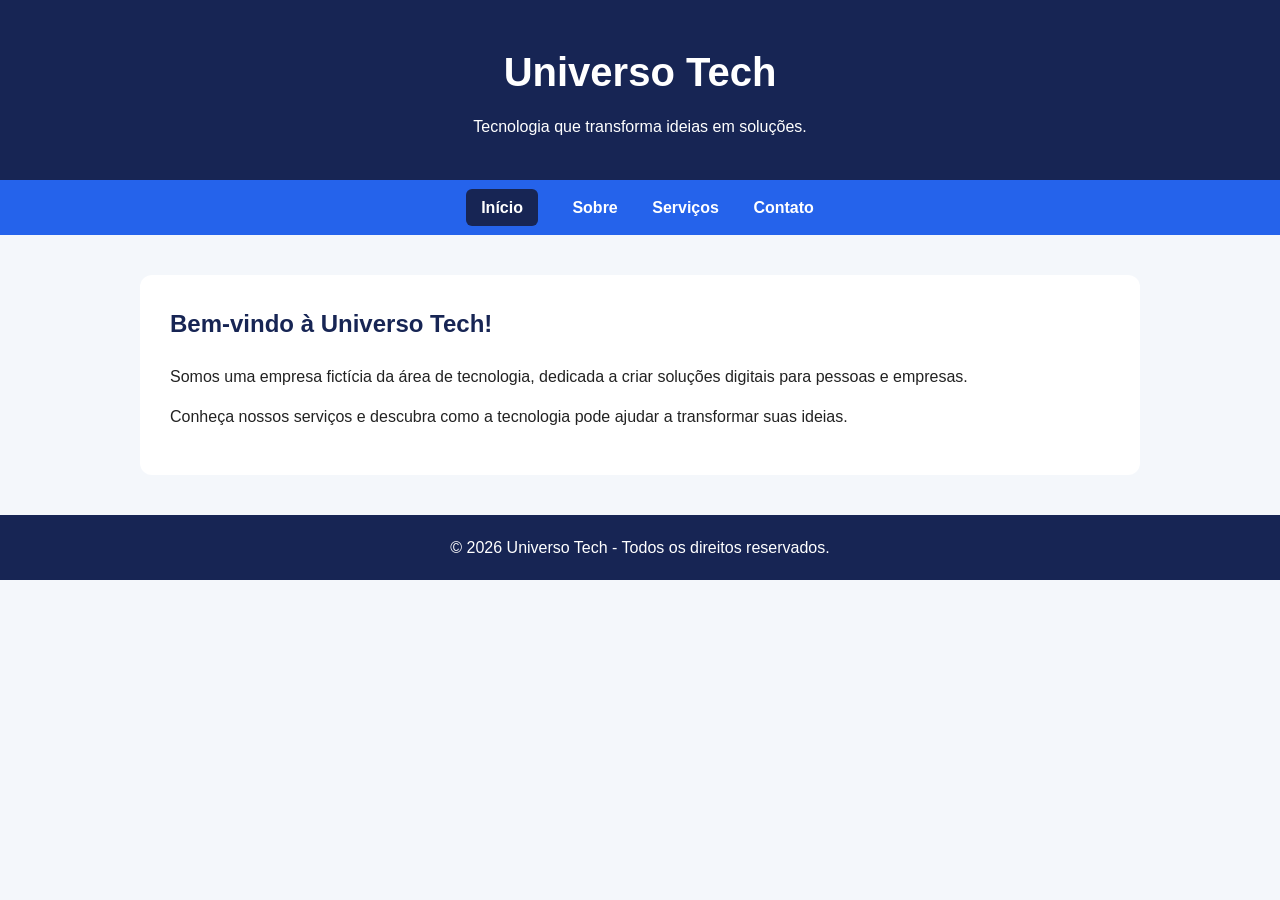
<file: index.html>
<!DOCTYPE html>
<html lang="pt-BR">

<head>
    <meta charset="UTF-8">
    <meta name="viewport" content="width=device-width, initial-scale=1.0">
    <link rel="stylesheet" href="css/estilo.css">
    <title>Universo Tech</title>
</head>

<body>

    <header>
        <h1>Universo Tech</h1>
        <p>Tecnologia que transforma ideias em soluções.</p>
    </header>

    <nav>
        <a href="index.html" class="active">Início</a>
        <a href="sobre.html">Sobre</a>
        <a href="servicos.html">Serviços</a>
        <a href="contato.html">Contato</a>
    </nav>

    <main>
        <h2>Bem-vindo à Universo Tech!</h2>

        <p>
            Somos uma empresa fictícia da área de tecnologia,
            dedicada a criar soluções digitais para pessoas e empresas.
        </p>

        <p>
            Conheça nossos serviços e descubra como a tecnologia
            pode ajudar a transformar suas ideias.
        </p>
    </main>
    
    <button id="voltarTopo">Voltar ao Topo</button>
    
    <footer>
        <p>&copy; 2026 Universo Tech - Todos os direitos reservados.</p>
    </footer>
    
<script src="js/script.js"></script>
    
</body>

</html>
</file>
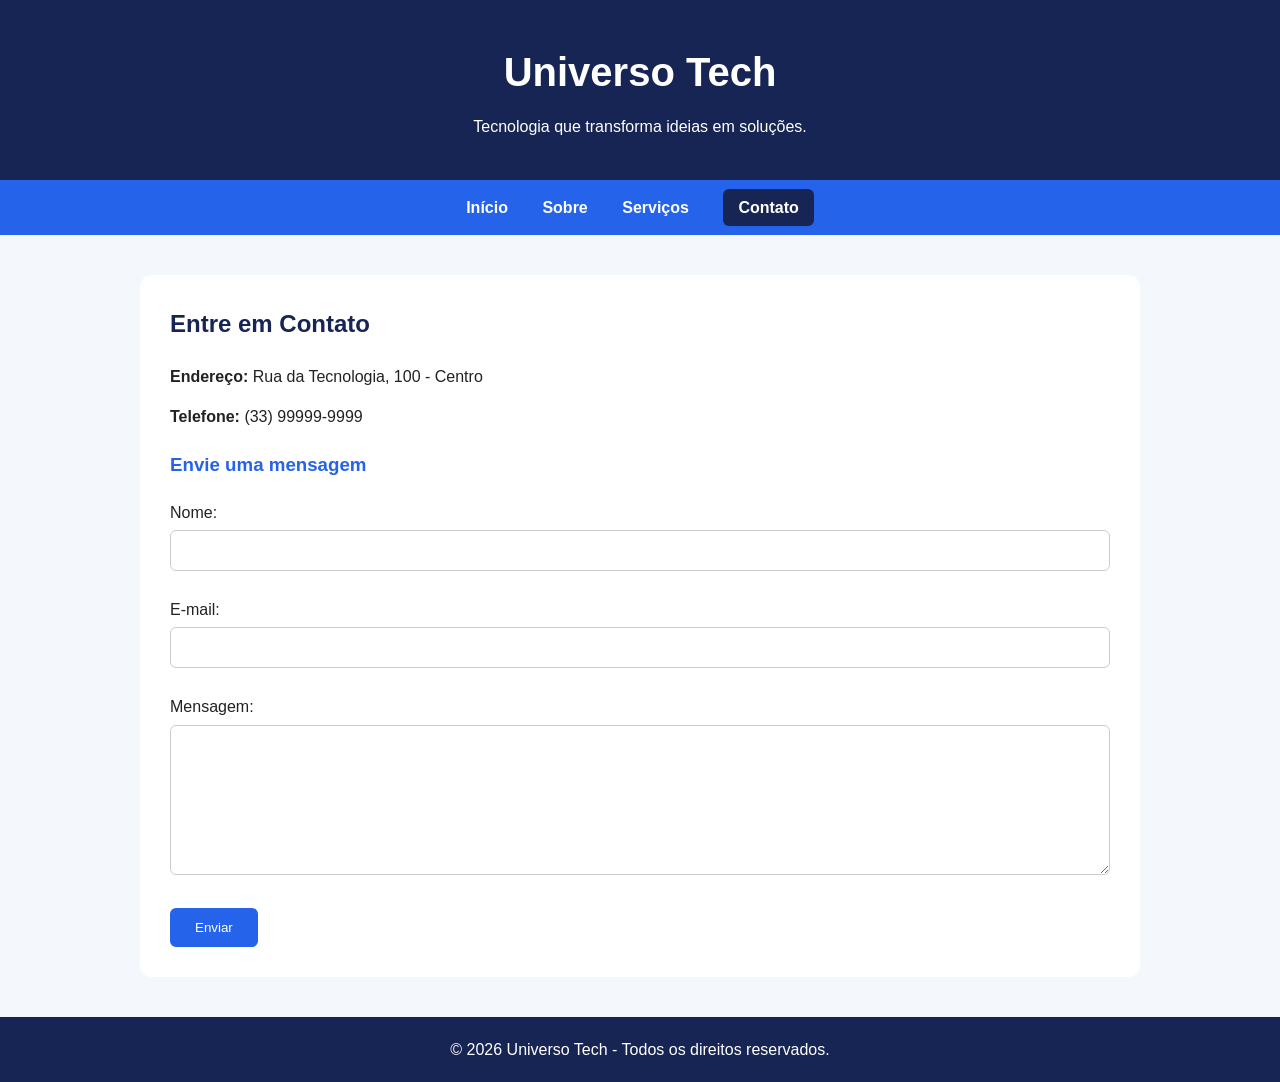
<file: contato.html>
<!DOCTYPE html>
<html lang="pt-BR">
<head>
    <meta charset="UTF-8">
    <meta name="viewport" content="width=device-width, initial-scale=1.0">
    <link rel="stylesheet" href="css/estilo.css">
    <title>Contato - Universo Tech</title>
</head>

<body>

    <header>
        <h1>Universo Tech</h1>
        <p>Tecnologia que transforma ideias em soluções.</p>
    </header>

    <nav>
        <a href="index.html">Início</a>
        <a href="sobre.html">Sobre</a>
        <a href="servicos.html">Serviços</a>
        <a href="contato.html" class="active">Contato</a>
    </nav>

    <main>
        <h2>Entre em Contato</h2>

        <p><strong>Endereço:</strong> Rua da Tecnologia, 100 - Centro</p>
        <p><strong>Telefone:</strong> (33) 99999-9999</p>

        <h3>Envie uma mensagem</h3>

        <form>
            <label for="nome">Nome:</label>
            <input type="text" id="nome" name="nome">

            <br><br>

            <label for="email">E-mail:</label>
            <input type="email" id="email" name="email">

            <br><br>

            <label for="mensagem">Mensagem:</label>
            <textarea id="mensagem" name="mensagem"></textarea>

            <br><br>

            <button type="submit">Enviar</button>
        </form>
    </main>

    <footer>
        <p>&copy; 2026 Universo Tech - Todos os direitos reservados.</p>
    </footer>
    
<script src="js/script.js"></script>
    
</body>
</html>
</file>
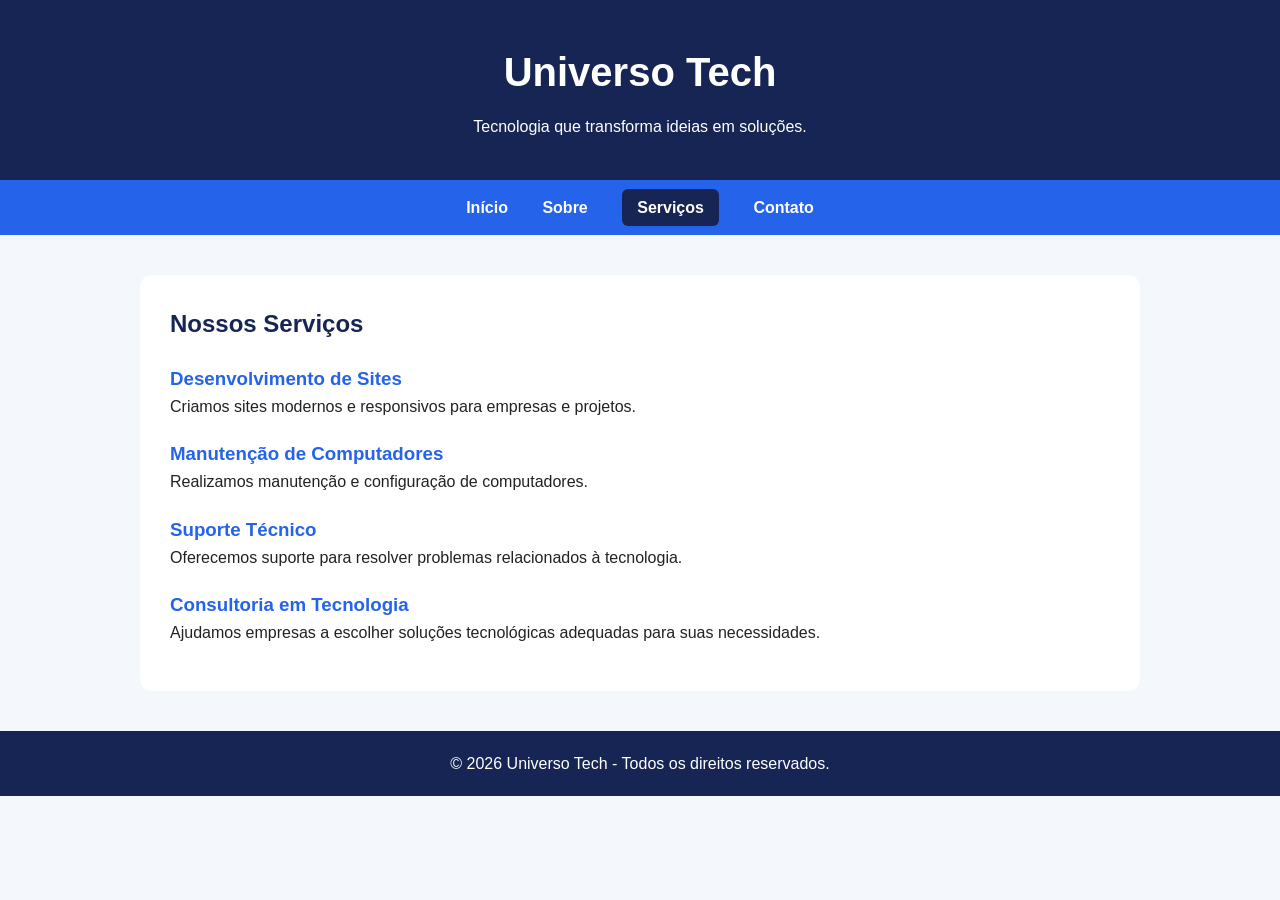
<file: servicos.html>
<!DOCTYPE html>
<html lang="pt-BR">
<head>
    <meta charset="UTF-8">
    <meta name="viewport" content="width=device-width, initial-scale=1.0">
    <link rel="stylesheet" href="css/estilo.css">
    <title>Serviços - Universo Tech</title>
</head>

<body>

    <header>
        <h1>Universo Tech</h1>
        <p>Tecnologia que transforma ideias em soluções.</p>
    </header>

    <nav>
        <a href="index.html">Início</a>
        <a href="sobre.html">Sobre</a>
        <a href="servicos.html" class="active">Serviços</a>
        <a href="contato.html">Contato</a>
    </nav>

    <main>
        <h2>Nossos Serviços</h2>

        <h3>Desenvolvimento de Sites</h3>
        <p>
            Criamos sites modernos e responsivos para empresas e projetos.
        </p>

        <h3>Manutenção de Computadores</h3>
        <p>
            Realizamos manutenção e configuração de computadores.
        </p>

        <h3>Suporte Técnico</h3>
        <p>
            Oferecemos suporte para resolver problemas relacionados à tecnologia.
        </p>

        <h3>Consultoria em Tecnologia</h3>
        <p>
            Ajudamos empresas a escolher soluções tecnológicas adequadas
            para suas necessidades.
        </p>
    </main>

    <footer>
        <p>&copy; 2026 Universo Tech - Todos os direitos reservados.</p>
    </footer>

</body>
</html>
</file>
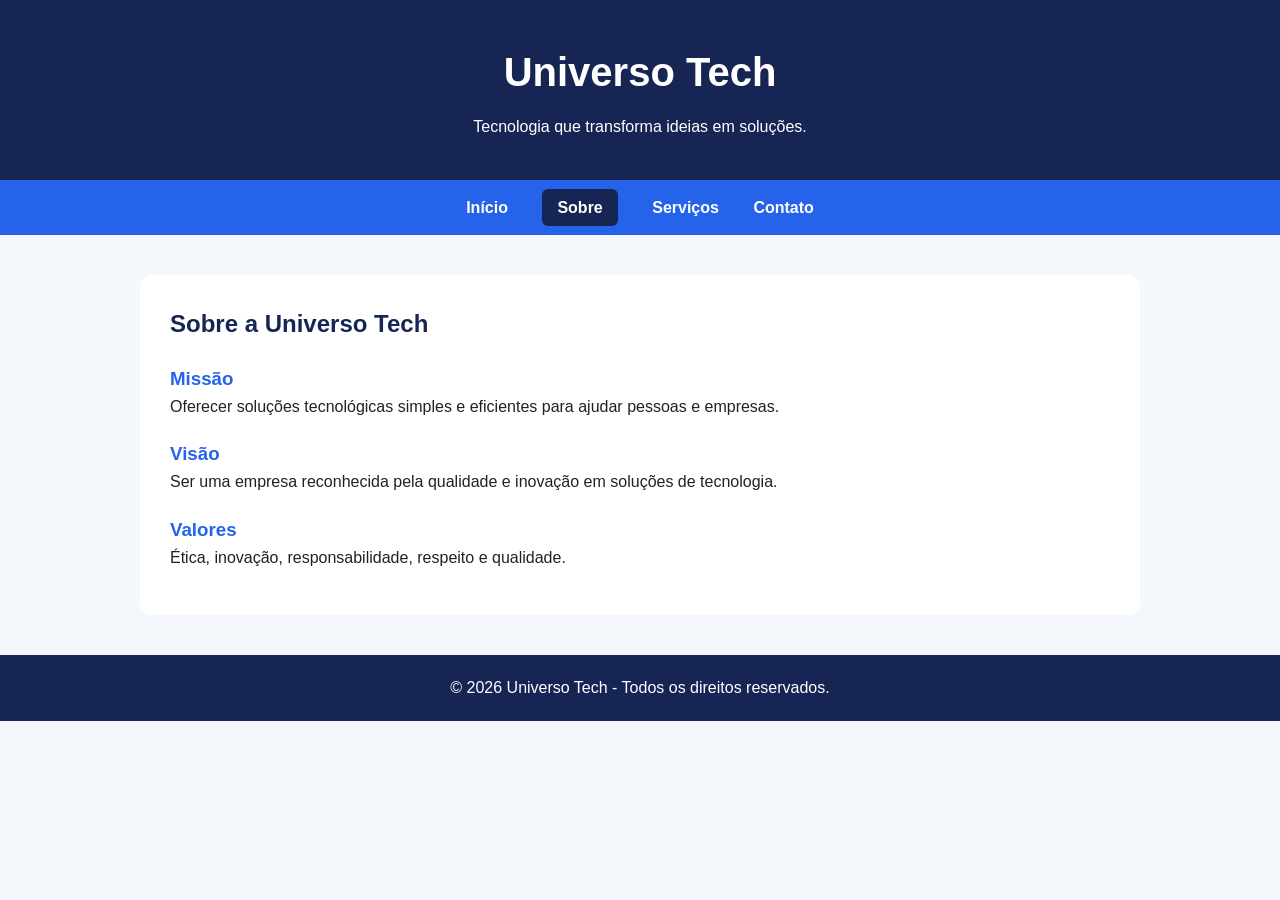
<file: sobre.html>
<!DOCTYPE html>
<html lang="pt-BR">
<head>
    <meta charset="UTF-8">
    <meta name="viewport" content="width=device-width, initial-scale=1.0">
    <link rel="stylesheet" href="css/estilo.css">
    <title>Sobre - Universo Tech</title>
</head>

<body>

    <header>
        <h1>Universo Tech</h1>
        <p>Tecnologia que transforma ideias em soluções.</p>
    </header>

    <nav>
        <a href="index.html">Início</a>
        <a href="sobre.html" class="active">Sobre</a>
        <a href="servicos.html">Serviços</a>
        <a href="contato.html">Contato</a>
    </nav>

    <main>
        <h2>Sobre a Universo Tech</h2>

        <h3>Missão</h3>
        <p>
            Oferecer soluções tecnológicas simples e eficientes
            para ajudar pessoas e empresas.
        </p>

        <h3>Visão</h3>
        <p>
            Ser uma empresa reconhecida pela qualidade e inovação
            em soluções de tecnologia.
        </p>

        <h3>Valores</h3>
        <p>
            Ética, inovação, responsabilidade, respeito e qualidade.
        </p>
    </main>

    <footer>
        <p>&copy; 2026 Universo Tech - Todos os direitos reservados.</p>
    </footer>

</body>
</html>
</file>
<file: css/estilo.css>
* {
    margin: 0;
    padding: 0;
    box-sizing: border-box;
}

body {
    font-family: Arial, sans-serif;
    background-color: #f4f7fb;
    color: #222;
    line-height: 1.6;
}

header {
    background-color: #172554;
    color: white;
    text-align: center;
    padding: 40px 20px;
}

header h1 {
    font-size: 40px;
    margin-bottom: 10px;
}

nav {
    background-color: #2563eb;
    text-align: center;
    padding: 15px;
}

nav a {
    color: white;
    text-decoration: none;
    margin: 0 15px;
    font-weight: bold;
}

nav a:hover {
    color: #bfdbfe;
}
nav a.active {
    background-color: #172554;
    padding: 10px 15px;
    border-radius: 6px;
}

main {
    max-width: 1000px;
    margin: 40px auto;
    padding: 30px;
    background-color: white;
    border-radius: 12px;
}

main h2 {
    color: #172554;
    margin-bottom: 20px;
}

main h3 {
    color: #2563eb;
    margin-top: 20px;
}

main p {
    margin-bottom: 15px;
}

form {
    margin-top: 20px;
}

input,
textarea {
    width: 100%;
    padding: 12px;
    margin-top: 5px;
    border: 1px solid #ccc;
    border-radius: 6px;
}

textarea {
    height: 150px;
}

button {
    background-color: #2563eb;
    color: white;
    border: none;
    padding: 12px 25px;
    border-radius: 6px;
    cursor: pointer;
}

button:hover {
    background-color: #172554;
}

footer {
    background-color: #172554;
    color: white;
    text-align: center;
    padding: 20px;
    margin-top: 40px;
}

@media (max-width: 600px) {
    header h1 {
        font-size: 30px;
    }

    nav a {
        display: block;
        margin: 10px;
    }

    main {
        margin: 20px;
        padding: 20px;
    }
}
#voltarTopo {
    display: none;
    position: fixed;
    bottom: 20px;
    right: 20px;
    padding: 12px 20px;
    background-color: #2563eb;
    color: white;
    border: none;
    border-radius: 8px;
    cursor: pointer;
}

#voltarTopo:hover {
    background-color: #172554;
}
</file>
